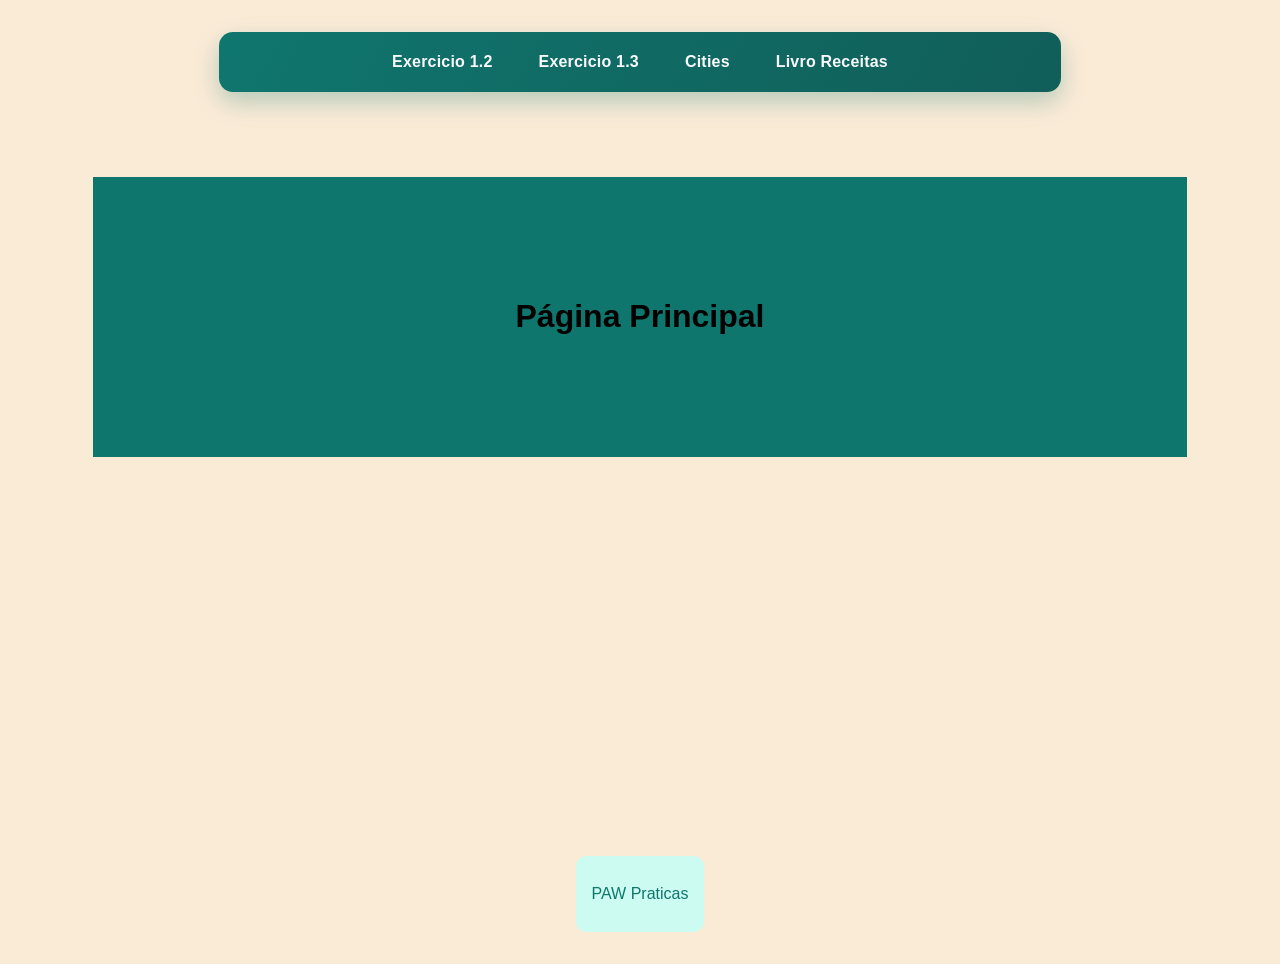
<file: index.html>
<!doctype html>
<html lang="pt">

<head>
    <meta charset="UTF-8" />
    <meta name="viewport" content="width=device-width, initial-scale=1.0" />
    <title>Ficha 2</title>
    <link rel="stylesheet" href="css/style.css" />
</head>

<body>

    <nav>
        <a href="pages/exercicio1_2.html">Exercicio 1.2</a>
        <a href="pages/exercicio1_3.html">Exercicio 1.3</a>
        <a href="pages/cities.html">Cities</a>
        <a href="pages/livroReceitas/livro.html">Livro Receitas</a>
    </nav>

    <main>
        <h1>Página Principal</h1>
    </main>

    <footer>
        <p>PAW Praticas</p>
    </footer>

    <script src="javascript/main.js"></script>
</body>

</html>
</file>
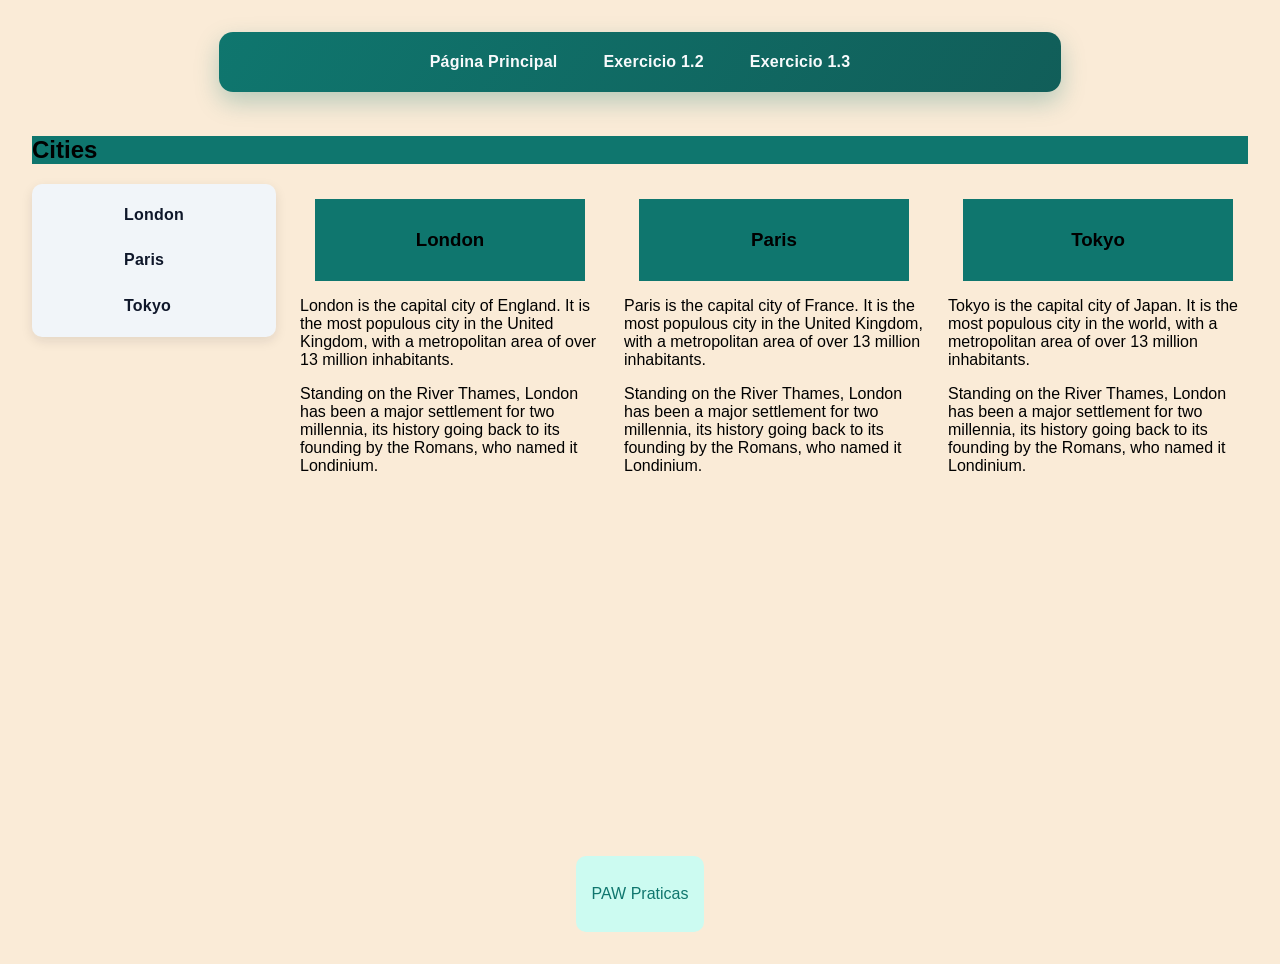
<file: pages/cities.html>
<html lang="en">

<head>
    <meta charset="UTF-8">
    <meta name="viewport" content="width=device-width, initial-scale=1.0">
    <title>Cities</title>
    <link rel="stylesheet" href="../css/style.css">
</head>


<body>
    <nav class="top-nav">
        <a href="../index.html">Página Principal</a>
        <a href="../pages/exercicio1_2.html">Exercicio 1.2</a>
        <a href="../pages/exercicio1_3.html">Exercicio 1.3</a>
    </nav>

    <main>
        <header>
            <h2>Cities</h2>
        </header>

        <section class="cities-layout">
            <nav class="cities-sidebar">
                <ul>
                    <li><a href="#london">London</a></li>
                    <li><a href="#paris">Paris</a></li>
                    <li><a href="#tokyo">Tokyo</a></li>
                </ul>
            </nav>

            <article id="london">
                <h1>London</h1>
                <p>London is the capital city of England. It is the most populous city in the United Kingdom,
                    with a metropolitan area of over 13 million inhabitants.</p>
                <p>Standing on the River Thames, London has been a major settlement for two millennia, its
                    history going back to its founding by the Romans, who named it Londinium.</p>
            </article>

            <article id="paris">
                <h1>Paris</h1>
                <p>Paris is the capital city of France. It is the most populous city in the United Kingdom,
                    with a metropolitan area of over 13 million inhabitants.</p>
                <p>Standing on the River Thames, London has been a major settlement for two millennia, its
                    history going back to its founding by the Romans, who named it Londinium.</p>
            </article>

            <article id="tokyo">
                <h1>Tokyo</h1>
                <p>Tokyo is the capital city of Japan. It is the most populous city in the world,
                    with a metropolitan area of over 13 million inhabitants.</p>
                <p>Standing on the River Thames, London has been a major settlement for two millennia, its
                    history going back to its founding by the Romans, who named it Londinium.</p>
            </article>

        </section>
    </main>

    <footer>
        <p>PAW Praticas</p>
    </footer>

</body>

</html>
</file>
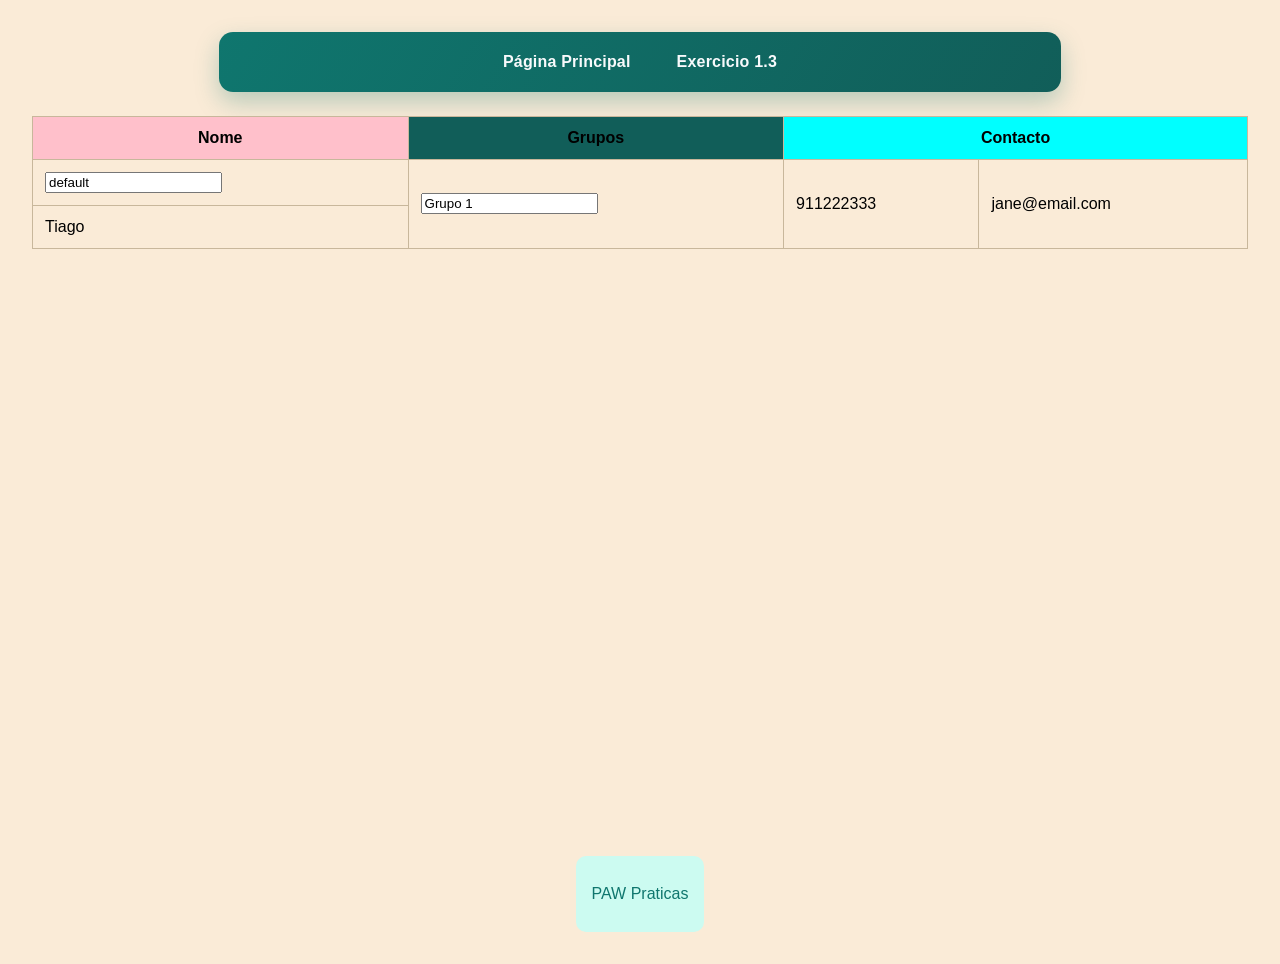
<file: pages/exercicio1_2.html>
<!doctype html>
<html lang="pt">

<head>
    <meta charset="UTF-8" />
    <meta name="viewport" content="width=device-width, initial-scale=1.0" />
    <title>Exercicio 1.2</title>
    <link rel="stylesheet" href="../css/style.css" />
</head>

<body>

    <nav>
        <a href="../index.html">Página Principal</a>
        <a href="../pages/exercicio1_3.html">Exercicio 1.3</a>
    </nav>

    <main>
    <form>

        <table>
            <thead>
                <tr>
                    <th class="name">Nome</th>
                    <th class="grupos">Grupos</th>
                    <th class="contactos" colspan="2">Contacto</th>
                </tr>
            </thead>
            <tr>

                <td>
                    <input type="text" name="nome" value="default">
                </td>

                <td rowspan="2">
                    <input type="text" name="grupos" value="Grupo 1">
                </td>
                <td rowspan="2">911222333</td>
                <td rowspan="2">jane@email.com</td>
            </tr>

            <tr>
                <td>Tiago </td>
            </tr>
        </table>

    </form>
    </main>

    <footer>
        <p>PAW Praticas</p>
    </footer>
</body>
</file>
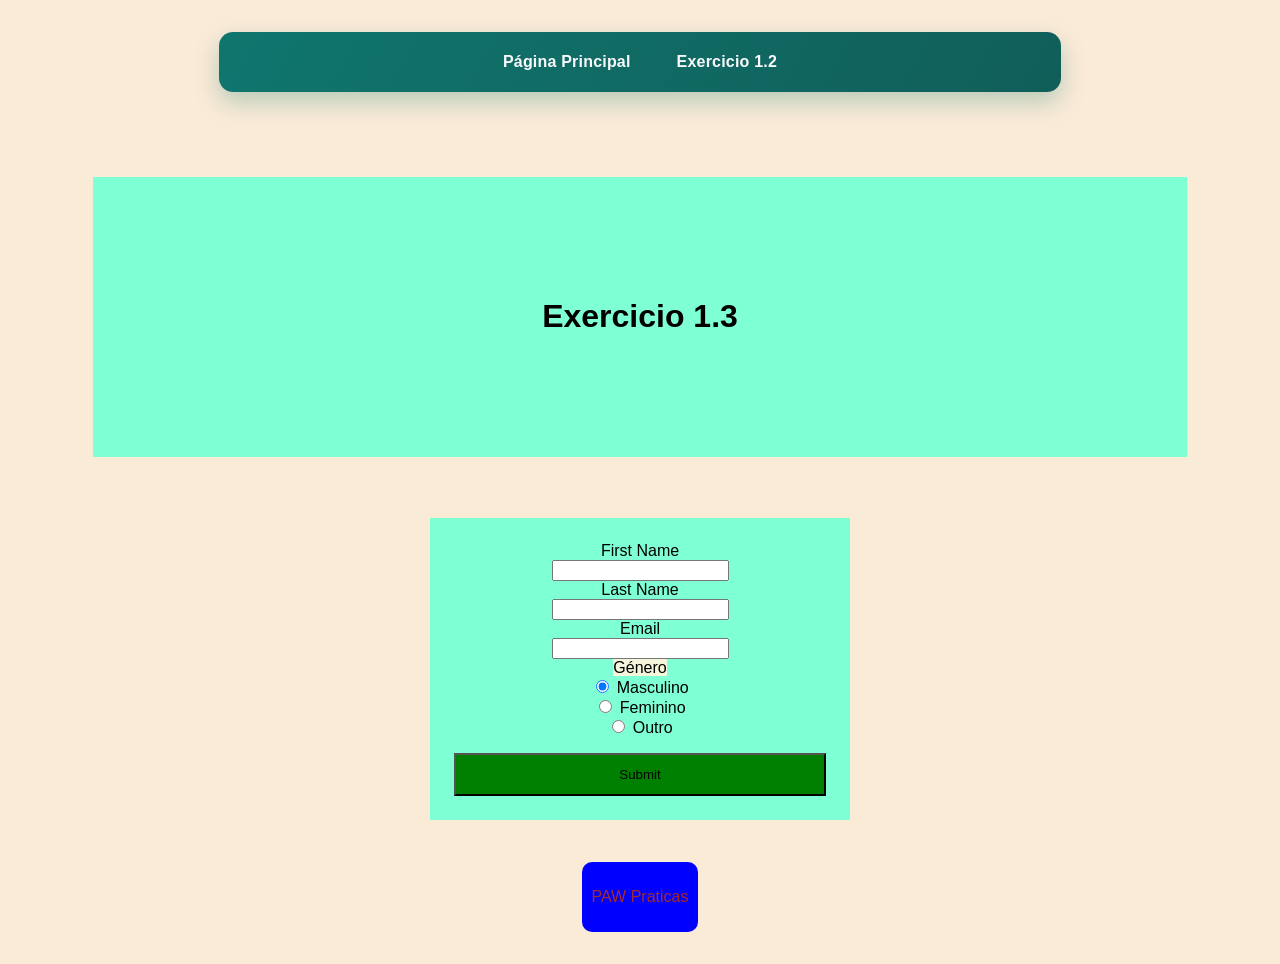
<file: pages/exercicio1_3.html>
<!DOCTYPE html>

<head>
    <meta charset="UTF-8" />
    <meta name="viewport" content="width=device-width, initial-scale=1.0" />
    <title>Exercicio 1.2</title>
    <link rel="stylesheet" href="../css/style.css" />
    <link rel="stylesheet" href="../css/forms.css" />
</head>

<body>
    <nav>
        <a href="../index.html">Página Principal</a>
        <a href="exercicio1_2.html">Exercicio 1.2</a>
    </nav>

    <main>
    <h1>Exercicio 1.3</h1>

    <form action="/action_page">
        First Name <br>
        <input type="text" name="firstname" id="primeiro nome">
        <br>
        Last Name <br>
        <input type="text" name="lastname" id="ultimo nome">

        <br> Email <br>
        <input type="text" name="Email" id="email">


        <br> <label for="gender">Género</label> <br>
        <input type="radio" name="gender" value="Masculino" checked> Masculino <br>
        <input type="radio" name="gender" value="Feminino"> Feminino <br>
        <input type="radio" name="gender" value="Outro"> Outro
        <br>
        <button>Submit</button>

    </form>
    </main>

    <footer>
        <p>PAW Praticas</p>
    </footer>

</body>
</file>
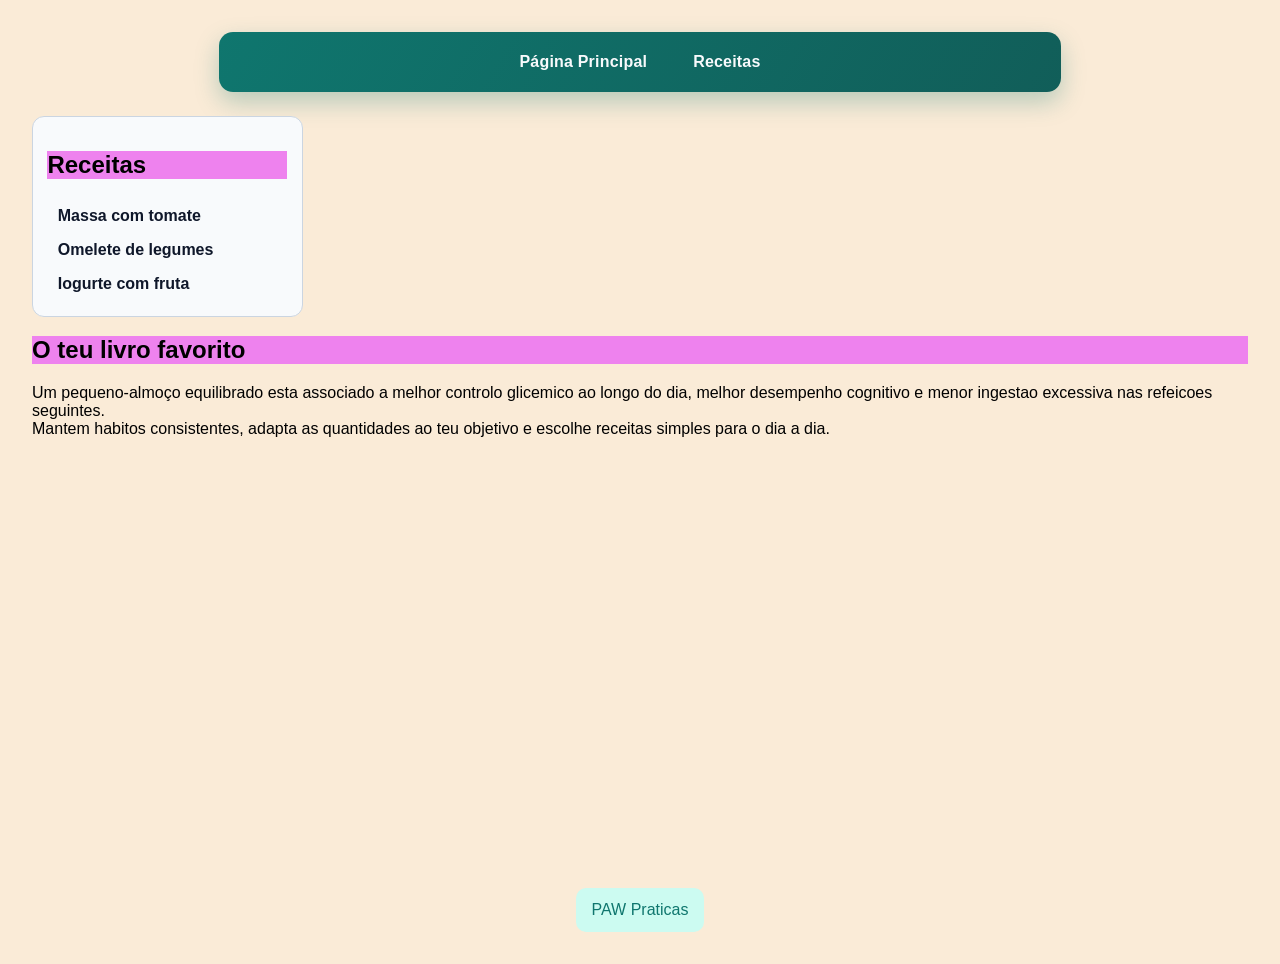
<file: pages/livroReceitas/livro.html>
<html lang="en">

<head>
    <meta charset="UTF-8">
    <meta name="viewport" content="width=device-width, initial-scale=1.0">
    <link rel="stylesheet" href="../../css/style.css">
    <link rel="stylesheet" href="../../css/livro.css">

    <title>Livro Receitas</title>
</head>

<body>
    <nav>
        <a href="../../index.html">Página Principal</a>
        <a href="receitas.html">Receitas</a>
    </nav>

    <main class="book-layout">
        <aside class="recipes-sidebar">
            <h2>Receitas</h2>
            <a href="receitas.html#massa">Massa com tomate</a>
            <a href="receitas.html#omelete">Omelete de legumes</a>
            <a href="receitas.html#iogurte">Iogurte com fruta</a>
        </aside>

        <div>
            <h2>O teu livro favorito</h2>
            <section class="book-intro">
                <article>
                    Um pequeno-almoço equilibrado esta associado a melhor controlo glicemico ao longo do dia, melhor
                    desempenho cognitivo e menor ingestao excessiva nas refeicoes seguintes.
                </article>
                <article>
                    Mantem habitos consistentes, adapta as quantidades ao teu objetivo e escolhe receitas simples para
                    o dia a dia.
                </article>
            </section>
        </div>
    </main>

    <footer>PAW Praticas</footer>
</body>

</html>
</file>
<file: css/style.css>
nav {
  --nav-bg-1: #0f766e;
  --nav-bg-2: #115e59;
  --nav-link: #f8fafc;
  --nav-link-hover: #ccfbf1;
  --nav-ring: rgba(153, 246, 228, 0.45);
  display: flex;
  flex-wrap: wrap;
  justify-content: center;
  align-items: center;
  gap: 0.75rem;
  background: linear-gradient(120deg, var(--nav-bg-1), var(--nav-bg-2));
  border-radius: 14px;
  padding: 0.7rem;
  box-shadow: 0 10px 25px rgba(15, 118, 110, 0.28);
  width: min(820px, 100%);
  margin: 0 auto 1.5rem;
}

nav a {
  color: var(--nav-link);
  text-decoration: none;
  font-weight: 600;
  letter-spacing: 0.2px;
  padding: 0.55rem 1rem;
  border-radius: 10px;
  border: 1px solid transparent;
  transition:
    transform 0.2s ease,
    background-color 0.2s ease,
    color 0.2s ease;
}

h2 {
    text-align: justify;  
    background-color: #0f766e;
}

nav a:hover {
  background-color: rgba(255, 255, 255, 0.16);
  color: var(--nav-link-hover);
  transform: translateY(-1px);
}

nav a:focus-visible {
  outline: 2px solid var(--nav-ring);
  outline-offset: 2px;
}

h1 {
  text-align: center;
  background-color: #0f766e;
  height: fit-content;
  margin: 5%;
  padding: 10%;
}

@media (max-width: 800px) {
 h1{
    background-color: #f8fafc;
 }
}

@media (max-width: 800px) {
  nav {
    justify-content: stretch;
    background: blueviolet;
  }

  nav a {
    flex: 1 1 100%;
    text-align: center;
  }
}

html,
body {
  min-height: 100%;
}

body {
  background-color: antiquewhite;
  opacity: 10;
  margin: 0;
  font-family: Arial, sans-serif;
  padding: 2rem;
  min-height: 100vh;
  display: flex;
  flex-direction: column;
}

main {
  flex: 1;
}

table {
  width: 100%;
  border-collapse: collapse;
}

th,
td {
  padding: 0.75rem;
  border: 1px solid #c8b79b;
  text-align: left;
}

th.grupos {
  text-align: center;
  vertical-align: middle;
}

th.name {
  background-color: pink;
  text-align: center;
  vertical-align: miEddle;
}

th.contactos {
  background-color: aqua;
  text-align: center;
  vertical-align: middle;
}

button {
  place-items: center;
  background-color: aqua;
  margin: 10%;
  text-align: center;
  box-sizing: border-box;
}

.grupos {
    background-color: #115e59;
}

/* Cities page: sidebar navigation */
.cities-layout {
  display: flex;
  gap: 1.5rem;
  align-items: flex-start;
}

.cities-sidebar {
  width: 220px;
  position: sticky;
  top: 1rem;
  align-self: flex-start;
  background: #f1f5f9;
  border-radius: 10px;
  padding: 0.75rem;
  box-shadow: 0 4px 12px rgba(15, 23, 42, 0.1);
}

.cities-sidebar ul {
  list-style: none;
  margin: 0;
  padding: 0;
}

.cities-sidebar li + li {
  margin-top: 0.5rem;
}

.cities-sidebar a {
  display: block;
  border-radius: 8px;
  padding: 0.55rem 0.7rem;
  text-decoration: none;
  color: #0f172a;
  font-weight: 600;
}

.cities-sidebar a:hover {
  background: #e2e8f0;
}

.cities-layout article {
  flex: 1;
}

@media (max-width: 800px) {
  .cities-layout {
    flex-direction: column;
  }

  .cities-sidebar {
    position: static;
    width: 100%;
  }
}

/* Recipes page */
.recipes-page {
  width: min(1000px, 100%);
  margin: 0 auto;
}

.recipes-hero {
  text-align: center;
  margin-bottom: 1.5rem;
}

.recipes-hero p {
  margin-top: 0.5rem;
}

.recipes-grid {
  display: grid;
  grid-template-columns: repeat(3, minmax(0, 1fr));
  gap: 1rem;
}

.recipe-card {
  background: #fff7ed;
  border: 1px solid #fed7aa;
  border-radius: 12px;
  padding: 1rem;
}

.recipe-card h2 {
  margin-top: 0;
  margin-bottom: 0.35rem;
}

.recipe-meta {
  font-size: 0.9rem;
  color: #475569;
  margin-top: 0;
}

.recipe-card ul,
.recipe-card ol {
  padding-left: 1.1rem;
}

@media (max-width: 900px) {
  .recipes-grid {
    grid-template-columns: 1fr;
  }
}

footer {
  margin-top: auto;
  align-self: center;
  color: #0f766e;
  background-color: #ccfbf1;
  padding: 0.8rem 1rem;
  border-radius: 10px;
}

img {
    width: 100%;
    max-width: 520px;
    height: auto;
    display: block;
    margin: 0.75rem auto 0;
    border-radius: 12px;
    object-fit: cover;
}
</file>
<file: css/forms.css>
h1  {
    background-color: aquamarine;
}

p {
    color: brown;
}

form {
    background-color: aquamarine;
    text-align: center;
    max-width: 420px;
    margin: 24px auto;
    padding: 24px;
    box-sizing: border-box;
}

label {
    background-color: beige;
    transition: cubic-bezier(0.165, 0.84, 0.44, 1);
    text-align: center;
}

form button {
    display: grid;
    place-items: center;
    background-color: green;
    width: 100%;
    margin: 16px auto 0;
    padding: 12px 16px;
    box-sizing: border-box;
}

footer {
 background-color: blue; 
  padding: 10px; 
  text-align: center; 
}
</file>
<file: css/livro.css>
h2 {
display: block;
background-color: violet;
}

div {
    display: block;
    align-items: flex-end;
}

.book-content {
  flex: 1;
  min-width: 0;
}

.book-content h2 {
  margin: 0 0 1rem;
  text-align: left;
  background: transparent;
}


.recipes-sidebar {
  width: 240px;
  align-self: start;
  position: sticky;
  top: 1rem;
  background: #f8fafc;
  border: 1px solid #cbd5e1;
  border-radius: 12px;
  padding: 0.9rem;
}

.recipes-sidebar a {
  display: block;
  text-decoration: none;
  color: #0f172a;
  font-weight: 600;
  padding: 0.5rem 0.65rem;
  border-radius: 8px;
}

.recipes-sidebar a:hover {
  background: #e2e8f0;
}

.recipes-content {
  flex: 1;
  min-width: 0;
}

.recipes-hero h1 {
  margin-bottom: 0.75rem;
}

.recipes-hero img {
  width: 100%;
  max-width: 620px;
  height: 260px;
  object-fit: cover;
  display: block;
  margin: 0 auto;
  border-radius: 12px;
}

.recipes-grid {
  display: grid;
  grid-template-columns: repeat(2, minmax(0, 1fr));
  gap: 1rem;
}

.recipe-card:target {
  outline: 2px solid #0f766e;
  outline-offset: 2px;
}

@media (max-width: 900px) {
  .recipe-book-layout {
    flex-direction: column;
  }

  .recipe-book-layout .recipes-sidebar {
    width: 100%;
    position: static;
  }

  .recipes-grid {
    grid-template-columns: 1fr;
  }
}

@media (max-width: 640px) {
  .book-layout {
    grid-template-columns: 1fr;
  }

  .book-layout .recipes-sidebar {
    width: 100%;
    position: static;
  }
}

@media (max-width: 840px) {
  .recipe-meta {
    display: none;
  }
}
</file>
